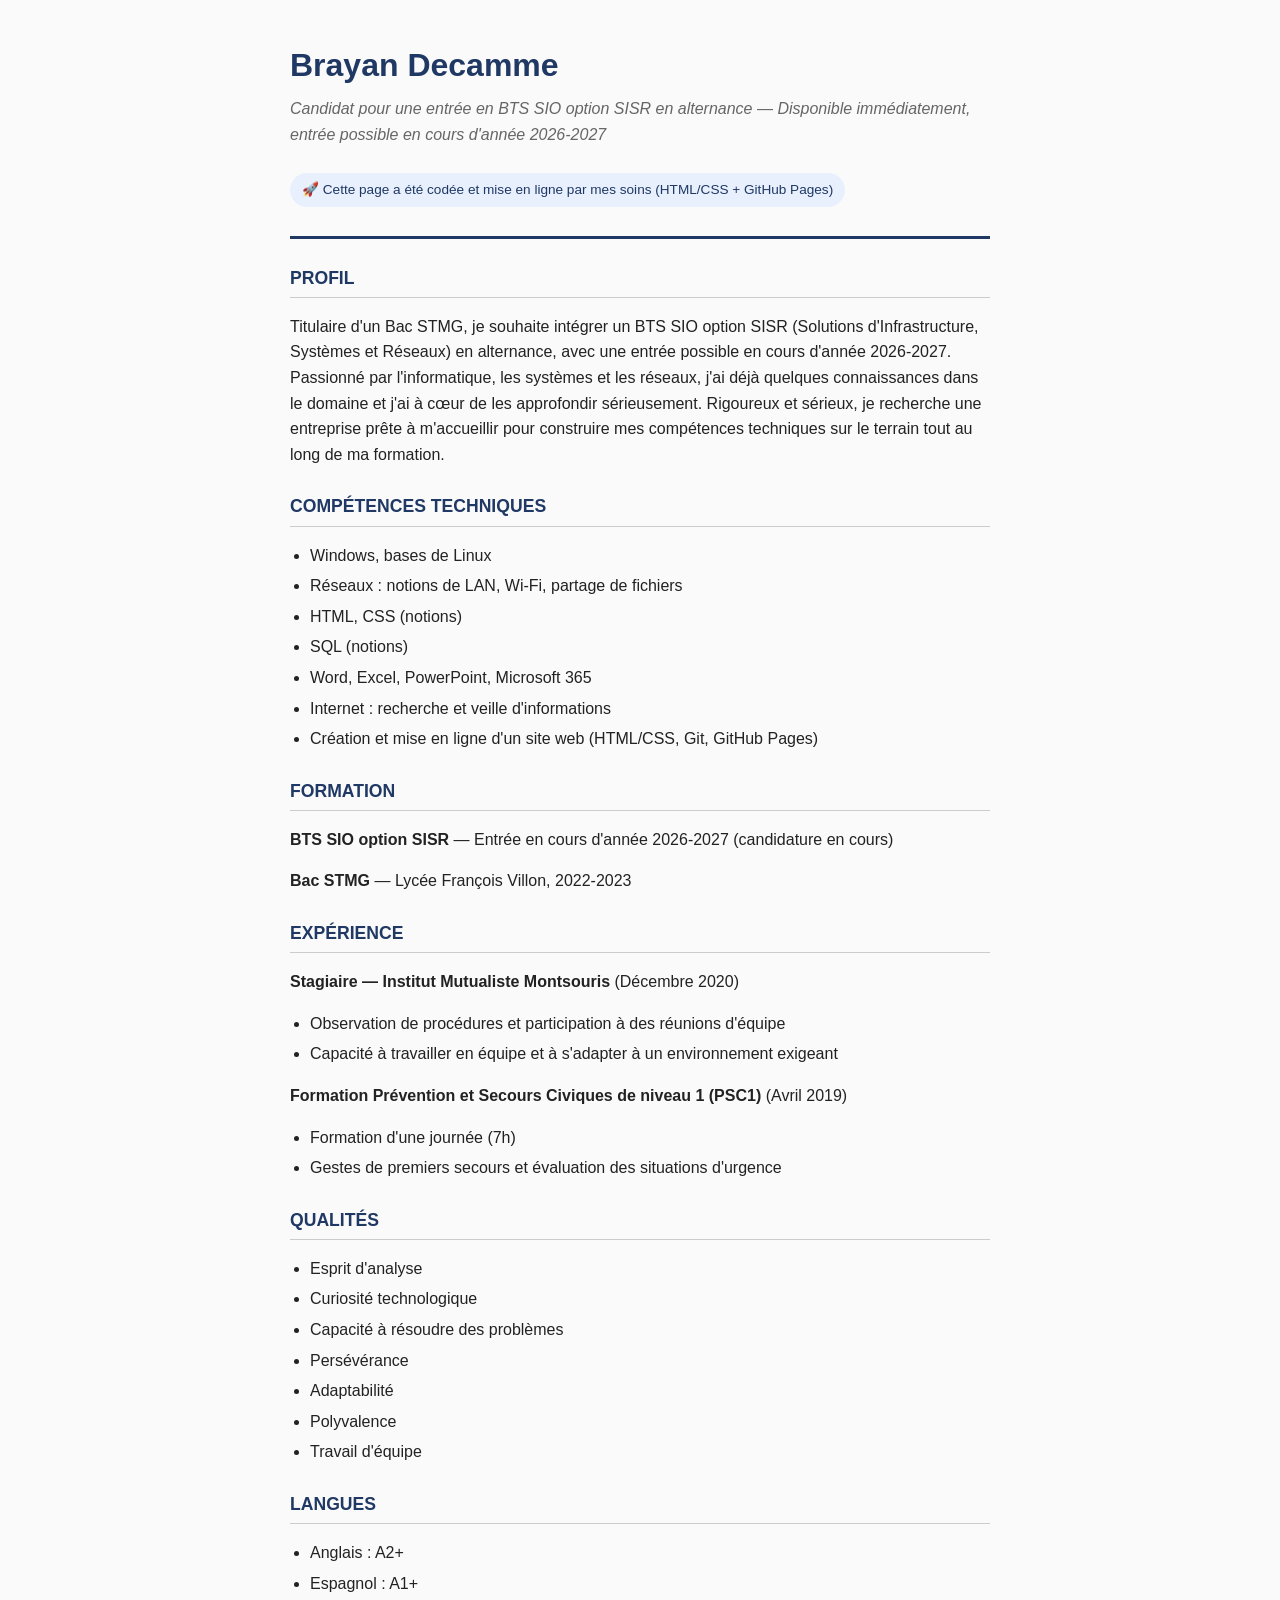
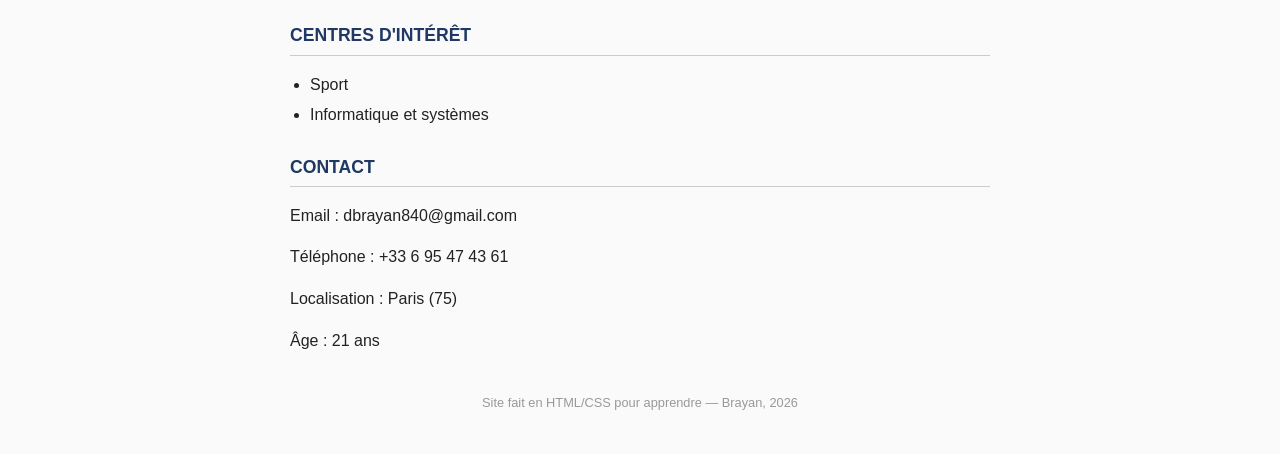
<file: index.html>
<!DOCTYPE html>
<!-- Cette ligne dit au navigateur "c'est du HTML moderne" -->
<html lang="fr">
<head>
  <!-- Tout ce qui est dans <head> ne s'affiche PAS sur la page.
       C'est des infos "techniques" pour le navigateur. -->
  <meta charset="UTF-8">
  <title>Mon CV</title>

  <!-- Cette ligne connecte le fichier CSS (le style) à cette page HTML -->
  <link rel="stylesheet" href="style.css">
</head>

<body>
  <!-- Tout ce qui est dans <body> s'affiche sur la page. C'est le contenu visible. -->

  <!-- ===== EN-TÊTE ===== -->
  <header>
    <h1>Brayan Decamme</h1>
    <p class="sous-titre">Candidat pour une entrée en BTS SIO option SISR en alternance — Disponible immédiatement, entrée possible en cours d'année 2026-2027</p>
    <p class="badge">🚀 Cette page a été codée et mise en ligne par mes soins (HTML/CSS + GitHub Pages)</p>
  </header>

  <!-- ===== PROFIL ===== -->
  <section>
    <h2>Profil</h2>
    <p>
      Titulaire d'un Bac STMG, je souhaite intégrer un BTS SIO option SISR (Solutions d'Infrastructure, Systèmes et Réseaux) en alternance,
      avec une entrée possible en cours d'année 2026-2027. Passionné par l'informatique, les systèmes et les réseaux,
      j'ai déjà quelques connaissances dans le domaine et j'ai à cœur de les approfondir sérieusement. Rigoureux et sérieux, je recherche une entreprise prête à m'accueillir pour construire mes compétences techniques sur le terrain tout au long de ma formation.
    </p>
  </section>

  <!-- ===== COMPÉTENCES ===== -->
  <section>
    <h2>Compétences techniques</h2>
    <!-- <ul> = liste à puces (unordered list). <li> = chaque élément de la liste -->
    <ul>
      <li>Windows, bases de Linux</li>
      <li>Réseaux : notions de LAN, Wi-Fi, partage de fichiers</li>
      <li>HTML, CSS (notions)</li>
      <li>SQL (notions)</li>
      <li>Word, Excel, PowerPoint, Microsoft 365</li>
      <li>Internet : recherche et veille d'informations</li>
      <li>Création et mise en ligne d'un site web (HTML/CSS, Git, GitHub Pages)</li>
    </ul>
  </section>

  <!-- ===== FORMATION ===== -->
  <section>
    <h2>Formation</h2>
    <p><strong>BTS SIO option SISR</strong> — Entrée en cours d'année 2026-2027 (candidature en cours)</p>
    <p><strong>Bac STMG</strong> — Lycée François Villon, 2022-2023</p>
  </section>

  <!-- ===== EXPÉRIENCE ===== -->
  <section>
    <h2>Expérience</h2>
    <p><strong>Stagiaire — Institut Mutualiste Montsouris</strong> (Décembre 2020)</p>
    <ul>
      <li>Observation de procédures et participation à des réunions d'équipe</li>
      <li>Capacité à travailler en équipe et à s'adapter à un environnement exigeant</li>
    </ul>
    <p><strong>Formation Prévention et Secours Civiques de niveau 1 (PSC1)</strong> (Avril 2019)</p>
    <ul>
      <li>Formation d'une journée (7h)</li>
      <li>Gestes de premiers secours et évaluation des situations d'urgence</li>
    </ul>
  </section>

  <!-- ===== QUALITÉS ===== -->
  <section>
    <h2>Qualités</h2>
    <ul>
      <li>Esprit d'analyse</li>
      <li>Curiosité technologique</li>
      <li>Capacité à résoudre des problèmes</li>
      <li>Persévérance</li>
      <li>Adaptabilité</li>
      <li>Polyvalence</li>
      <li>Travail d'équipe</li>
    </ul>
  </section>

  <!-- ===== LANGUES ===== -->
  <section>
    <h2>Langues</h2>
    <ul>
      <li>Anglais : A2+</li>
      <li>Espagnol : A1+</li>
    </ul>
  </section>

  <!-- ===== CENTRES D'INTÉRÊT ===== -->
  <section>
    <h2>Centres d'intérêt</h2>
    <ul>
      <li>Sport</li>
      <li>Informatique et systèmes</li>
    </ul>
  </section>

  <!-- ===== CONTACT ===== -->
  <section>
    <h2>Contact</h2>
    <p>Email : dbrayan840@gmail.com</p>
    <p>Téléphone : +33 6 95 47 43 61</p>
    <p>Localisation : Paris (75)</p>
    <p>Âge : 21 ans</p>
  </section>

  <!-- ===== PIED DE PAGE ===== -->
  <footer>
    <p>Site fait en HTML/CSS pour apprendre — Brayan, 2026</p>
  </footer>

</body>
</html>
</file>
<file: style.css>
/* ============================================
   RÈGLES GÉNÉRALES
   Ici on dit "sur TOUTE la page, applique ces styles"
   ============================================ */
body {
  font-family: Arial, sans-serif;   /* la police de texte utilisée */
  max-width: 700px;                 /* la page ne s'étale pas plus large que 700px */
  margin: 40px auto;                /* centre la page + espace en haut/bas */
  padding: 0 20px;                  /* un peu d'air sur les côtés */
  line-height: 1.6;                 /* espace entre les lignes de texte */
  color: #222;                      /* couleur du texte (gris très foncé) */
  background-color: #fafafa;        /* couleur de fond de la page */
}

/* ============================================
   EN-TÊTE (le nom + sous-titre en haut)
   ============================================ */
header {
  border-bottom: 3px solid #1f3864; /* une ligne bleue foncée sous le header */
  padding-bottom: 15px;
  margin-bottom: 25px;
}

header h1 {
  margin: 0;
  color: #1f3864;    /* bleu foncé, la couleur "principale" du CV */
}

.sous-titre {
  color: #666;       /* gris moyen */
  font-style: italic;
  margin-top: 5px;
}

.badge {
  display: inline-block;
  margin-top: 10px;
  padding: 6px 12px;
  background-color: #e8f0fe;   /* bleu très clair */
  color: #1f3864;
  border-radius: 20px;         /* coins arrondis, effet "pilule" */
  font-size: 0.85em;
  font-style: normal;
}

/* ============================================
   CHAQUE SECTION (Profil, Compétences, etc.)
   ============================================ */
section {
  margin-bottom: 25px;
}

/* Le "h2" est utilisé pour chaque titre de section */
section h2 {
  color: #1f3864;
  border-bottom: 1px solid #ccc;   /* petite ligne grise sous chaque titre */
  padding-bottom: 5px;
  font-size: 1.1em;
  text-transform: uppercase;       /* met le texte en majuscules automatiquement */
}

/* Les listes à puces */
ul {
  padding-left: 20px;
}

li {
  margin-bottom: 5px;
}

/* ============================================
   PIED DE PAGE
   ============================================ */
footer {
  margin-top: 40px;
  font-size: 0.8em;
  color: #999;
  text-align: center;
}

/* ============================================
   ESSAIE TOI-MÊME :
   - Change "#1f3864" par une autre couleur (ex: "#2e7d32" pour du vert)
   - Change "Arial" en "Georgia" ou "Verdana" et regarde la différence
   - Change "max-width: 700px" en "500px" et vois la page rétrécir
   ============================================ */
</file>
